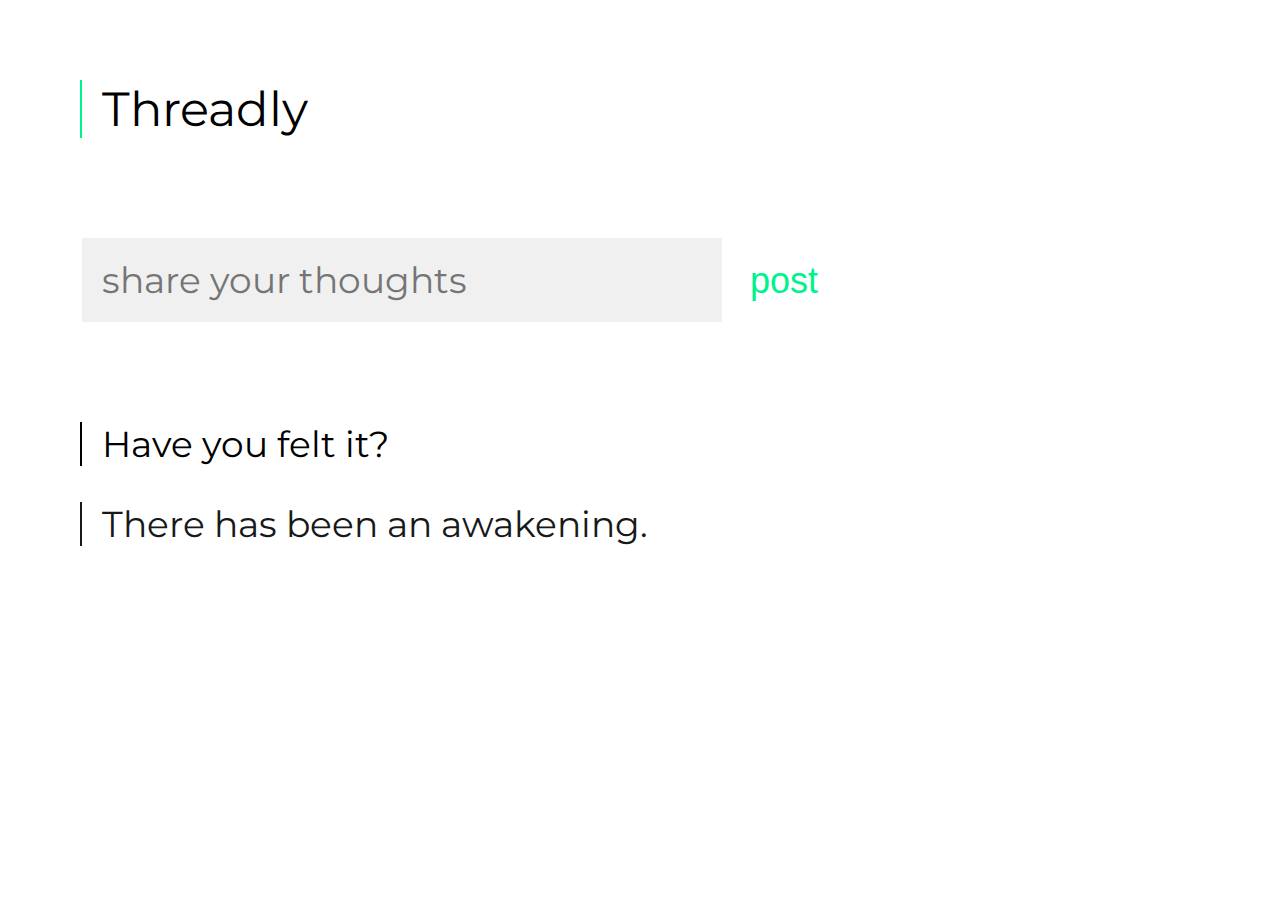
<file: JavaScript/Comment Box/index.html>
<!doctype html>
<html>
  <head>
    <link href='https://fonts.googleapis.com/css?family=Montserrat:400,700' rel='stylesheet' type='text/css'>
  <link rel='stylesheet' href='style.css'/>
  </head>
  <body>

    <div class="header">
      <div class="container">
        <h1>Threadly</h1>
      </div>
    </div>

    <div class="main">
      <div class="container">
        
        <form class="form">
          <input id="comment" type="text" placeholder="share your thoughts">
          <button type="submit" class="btn">post</button>
        </form>

        <ul class="comments">
          <li>Have you felt it?</li>
          <li>There has been an awakening.</li>
        </ul>
      </div>
    </div>

    <script src="https://s3.amazonaws.com/codecademy-content/projects/jquery.min.js"></script>
    <script src='script.js'></script>
  </body>
</html>
</file>
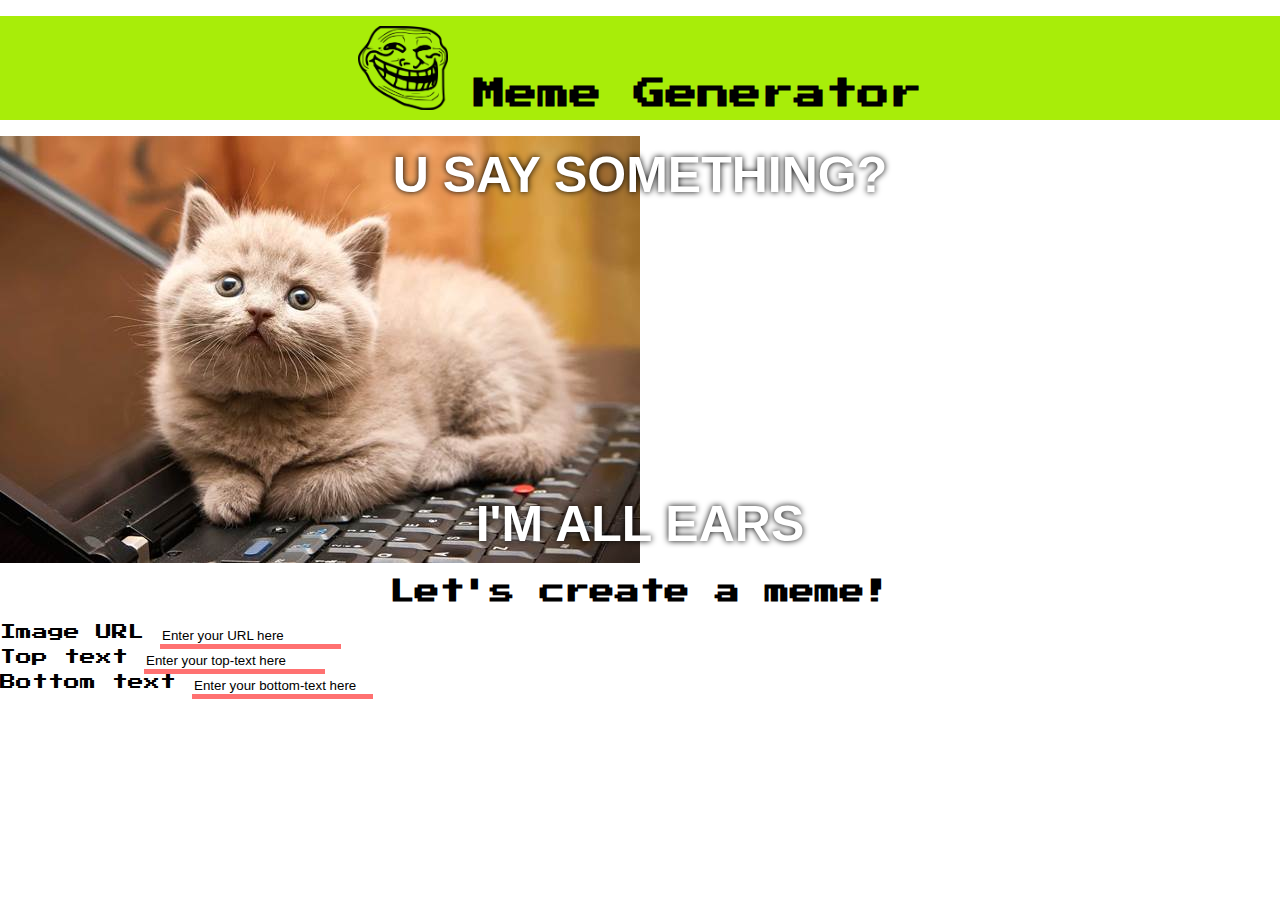
<file: JavaScript/Meme/index.html>
<!doctype html>
<html>
  </br>
  <head>
	<title>Meme Generator</title>
    <link rel="stylesheet" href="https://s3.amazonaws.com/codecademy-content/projects/bootstrap.min.css">
    <link href="https://fonts.googleapis.com/css?family=Press+Start+2P" rel="stylesheet" type='text/css'>
    <link rel="stylesheet" type="text/css" href="style.css">
  </head>
  <body>
    <div class="header">
      <div class="container">
        <img src="logo.png">
        <h1>Meme Generator</h1>
      </div>
    </div>
	</br>
    <div class="main">
      <div class="container">
        <div class="row">
          <div class="col-md-6">
            <div class="meme thumbnail">
              <img src="cat.jpg">
              <h1 class="top-caption">U say something?</h1>
              <h1 class="bottom-caption">I'm all ears</h1>
            </div>
          </div>
		</br>
          <div class="col-md-6">
            
            <div class="tool">
              <h2 class="tool font meme"><center>Let's create a meme!</center></h2>
              <form role="form">
                <div class="form-group">
                  <label>Image URL</label>
                  <input id="image-url" type="text" class="form-control" value="Enter your URL here">
                </div>
                <div class="form-group">
                  <label>Top text</label>
                  <input id="top-text" type="text" class="form-control" value="Enter your top-text here">
                </div>
                <div class="form-group">
                  <label>Bottom text</label>
                  <input id="bottom-text" type="text" class="form-control" value="Enter your bottom-text here">
                </div>
              </form> 
            </div>

          </div>
        </div>
      </div>
    </div>

    <script src="https://s3.amazonaws.com/codecademy-content/projects/jquery.min.js"></script>
    <script src="app.js"></script>
  </body>
</html>
</file>
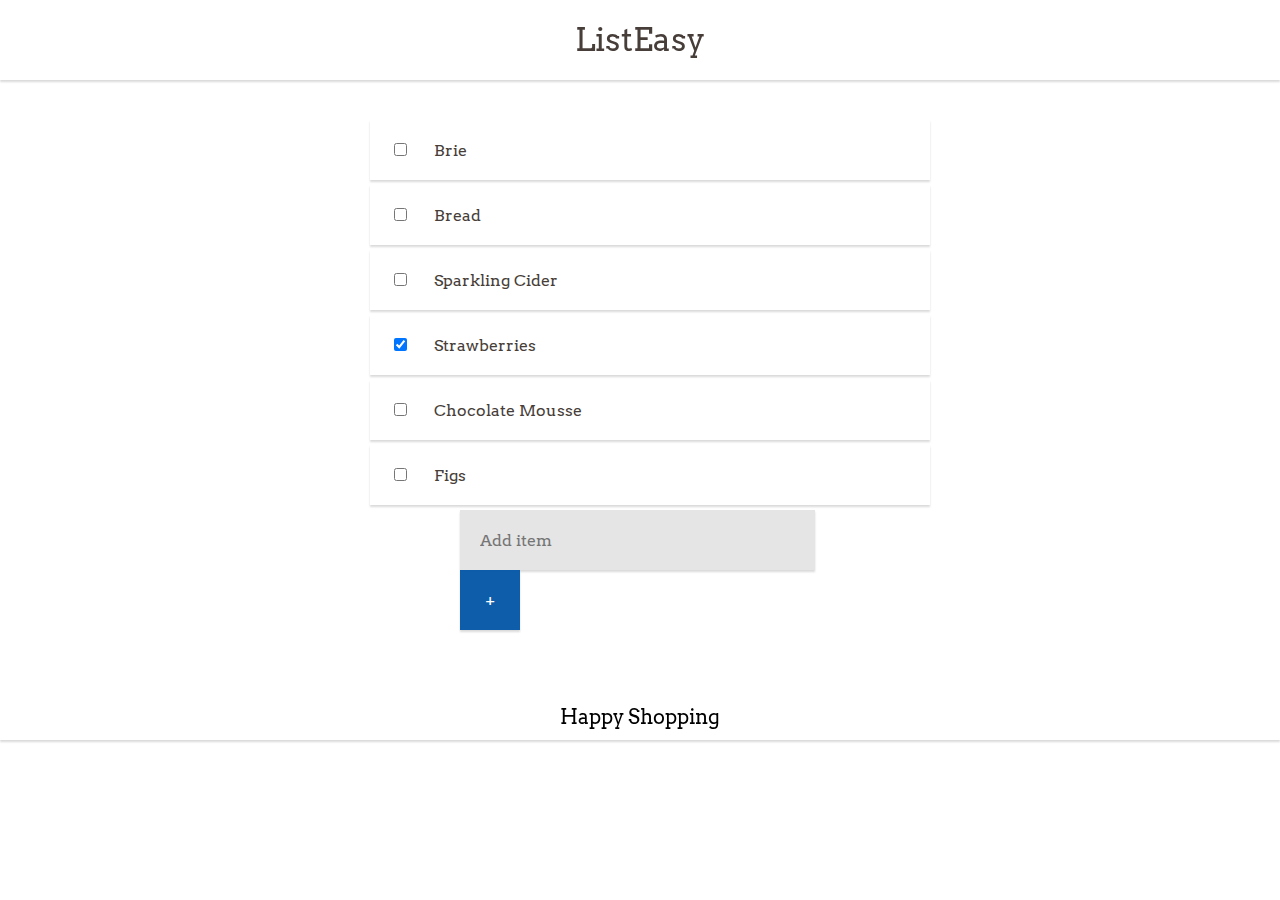
<file: JavaScript/Shopping List/index.html>
<!doctype html>
<html>
  <head>
    <link rel="stylesheet" href="https://s3.amazonaws.com/codecademy-content/projects/bootstrap.min.css">
    <link href='https://fonts.googleapis.com/css?family=Arvo:400,700' rel='stylesheet' type='text/css'>
    <link rel='stylesheet' href='style.css'/>
  </head>
  <body>
    <div class="header">
      <h1>ListEasy</h1>
    </div>
    <div class="main">
      <div class="list">
        <p>
          <input type="checkbox">
          <i class="glyphicon glyphicon-star"></i>
          <span>Brie</span>
          <i class="glyphicon glyphicon-remove"></i>
        </p>
        <p>
          <input type="checkbox">
          <i class="glyphicon glyphicon-star"></i>
          <span>Bread</span>
          <i class="glyphicon glyphicon-remove"></i>
        </p>
        <p>
          <input type="checkbox">
          <i class="glyphicon glyphicon-star"></i>
          <span>Sparkling Cider</span>
          <i class="glyphicon glyphicon-remove"></i>
        </p>
        <p>
          <input type="checkbox" checked>
          <i class="glyphicon glyphicon-star"></i>
          <span>Strawberries</span>
          <i class="glyphicon glyphicon-remove"></i>
        </p>
        <p>
          <input type="checkbox">
          <i class="glyphicon glyphicon-star"></i>
          <span>Chocolate Mousse</span>
          <i class="glyphicon glyphicon-remove"></i>
        </p>
        <p>
          <input type="checkbox">
          <i class="glyphicon glyphicon-star active"></i>
          <span>Figs</span>
          <i class="glyphicon glyphicon-remove"></i>
        </p>
      </div>
      
      <form class="form">
        <div class="form-container">
          <input id="todo" type="text" class="form-input" placeholder="Add item">
        </div>
        <button type="submit" class="btn">+</button>
      </form>
    </div>
	<div class="footer">
	<i class="glyphicon glyphicon-star"></i>
	<span>Happy Shopping</span>
	<i class="glyphicon glyphicon-star"></i>
	</div>
    
    <script src="https://s3.amazonaws.com/codecademy-content/projects/jquery.min.js"></script>
    <script src='script.js'></script>
</body>
</html>
</file>
<file: JavaScript/Comment Box/style.css>
html, body {
  font-family: 'Montserrat', sans-serif;
  margin: 0;
  padding: 0;
}

h1 {
  border-left: 2px solid #00f28f;
  font-size: 48px;
  font-weight: 400;
  margin: 0;
  padding-left: 20px;
}

.header {
  margin: 80px 0 100px 80px;
}

.main {
  margin: 0 0 0 80px;
  max-height: 1100px;
  overflow: hidden;
}

form {
  margin: 0 0 100px 0;
}

form input {
  background: #f0f0f0;
  border: none;
  border-left: 2px solid #fff;
  font-size: 36px;
  font-family: 'Montserrat', sans-serif;
  padding: 20px;
  transition: background 2s, border-left 2s;
  width: 600px;
}

form input:focus {
  background: #fff;
  border-left: 2px solid #000;
  box-shadow: none;
  outline: none;
  transition: background 2s, border-left 2s;
}

button.btn {
  background: transparent;
  border: none;
  color: #00f28f;
  cursor: pointer;
  font-size: 36px;
  padding: 20px 24px;
  transition: background 2s, color 1s;
}

button.btn:hover {
  background: #00f28f;
  color: #fff;
  transition: background 2s, color 1s;
}

ul {
  list-style: none;
  margin: 0;
  padding: 0;
}

li {
  border-left: 2px solid #000;
  font-size: 36px;
  margin: 0 0 36px;
  opacity: 0;
  padding-left: 20px;
}

li:nth-child(1) {
  opacity: 1;
}
li:nth-child(2) {
  opacity: 0.9;
}
li:nth-child(3) {
  opacity: 0.8;
}
li:nth-child(4) {
  opacity: 0.7;
}
li:nth-child(5) {
  opacity: 0.6;
}
li:nth-child(6) {
  opacity: 0.5;
}
li:nth-child(7) {
  opacity: 0.4;
}
li:nth-child(8) {
  opacity: 0.3;
}
li:nth-child(9) {
  opacity: 0.2;
}
li:nth-child(10) {
  opacity: 0.1;
}
li:nth-child(11) {
  opacity: 0;
}

@media (max-width: 840px) {
  .header {
    margin: 40px 0 100px 40px;
  }
  
  .main {
    margin: 0 0 0 40px;
    max-height: 2000px;
  }
  form input {
    font-size: 24px;
    width: 50%;
  }
  li, button.btn {
    font-size: 24px;
  }
}
</file>
<file: JavaScript/Meme/style.css>
html, body {
  margin: 0;
  padding: 0;
  font-family:  'Press Start 2P', cursive, sans-serif;
}

.header {
  background: #a8ed09;
  margin-bottom: auto;
  padding: 10px 0;
  text-align: center;
}

.header img {
	padding-top: 10px;
  width: 90px;
  margin: -10px 10px 0 0;
}

.header h1 {
  margin: 0;
  display: inline-block;
  text-align: center;
  }

.meme {
  position: relative;
}

.top-caption,
.bottom-caption {
  font-family: Impact, sans-serif;
  color: #fff;
  text-shadow: #000 0px 0px 6px;
  text-transform: uppercase;
  text-align: center;
  font-size: 50px;
}

.top-caption {
  top: 10px;
  left: 0;
  right: 0;
  margin: 0 auto;
  position: absolute;
}

.bottom-caption {
  bottom: 10px;
  left: 0;
  right: 0;
  margin: 0 auto;
  position: absolute;
}

.tool h2 {
  margin-top: 0;
  margin-bottom: 20px;
  font-size: 25px;
}

.tool form label {
  margin-bottom: 10px;

}

.tool input {
  border-radius: 0;
  border: 0;
  border-bottom: 5px solid #ff7171;
  box-shadow: none;
}

input[type="text"]:focus {
  border: 0;
  border-bottom: 5px solid #ff7171;
  outline: 0;
  box-shadow: none;
}
</file>
<file: JavaScript/Shopping List/style.css>
html, body {
  background: url(https://s3.amazonaws.com/codecademy-content/projects/2/listeasy/bg.png);
  background-size: 350px 450px;
  font-family: 'Arvo', serif;
  margin: 0;
  padding: 0;
}

.header {
  background: rgba(255,255,255,0.95);
  box-shadow: 0 2px 2px rgba(0,0,0,.15);
  position: fixed;
  width: 100%;
}

.footer {
	background: rgba(255,255,255,0.95);
	box-shadow: 0 2px 2px rgba(0,0,0,.15);
	position: fixed;
	width: 100%;
	text-align: center;
	padding: 10px 0px;
	margin: 120px 0px;
	font-size: 20px;
}

h1 {
  color: #473e39;
  font-weight: 400;
  margin: 0;
  padding: 20px 0;
  text-align: center;
}

.main {
  padding: 120px 10px 0;
  width: 100%;
}

.list p {
  background: rgba(255,255,255,0.95);
  box-shadow: 0 2px 2px rgba(0,0,0,.15);
  color: #473e39; 
  font-size: 16px;
  margin: 0 auto 5px;
  padding: 20px;
  max-width: 520px;
}

.list p .glyphicon-star {
  cursor: pointer;
  margin: 0 10px 0 10px;
}

.footer .glyphicon-star {
  cursor: pointer;
  margin: 0 10px 0 10px;
}

.footer .glyphicon-star:hover, .list p .active {
  color: #ffcc00;
}

.list p .glyphicon-star:hover, .list p .active {
  color: #ffcc00;
}

.list p .glyphicon-remove {
  cursor: pointer;
  float: right;
}

.list p .glyphicon-remove:hover {
  color: #ed1c24;
}

form.form {
  color: #473e39; 
  height: 60px;
  margin: 0 auto 5px;
  padding: 0;
  width: 380px;
}

.form-container {
  max-width: 380px;
}

.form input {
  background: rgba(228,228,228,.95);
  border: none;
  box-shadow: 0 2px 2px rgba(0,0,0,.15);
  color: #473e39;
  float: left;
  font-family: 'Arvo', serif;
  font-size: 16px;
  height: 60px;
  margin: 0 5px 0 0;
  padding: 0 20px;
  width: 315px;
}

.form input:focus {
  background: rgba(255,255,255,.95);
  box-shadow: 0 2px 2px rgba(0,0,0,.15);
  outline: none;
}

.form button.btn {
  background: rgba(0,84,166,0.95);
  border: none;
  border-radius: 0;
  box-shadow: 0 2px 2px rgba(0,0,0,.15);
  color: #fff;
  float: left;
  font-family: 'Arvo', serif;
  font-size: 16px;
  height: 60px;
  width: 60px;
}

.form button:hover {
  background: rgba(0,129,255,0.95);
  cursor: pointer;
}
</file>
